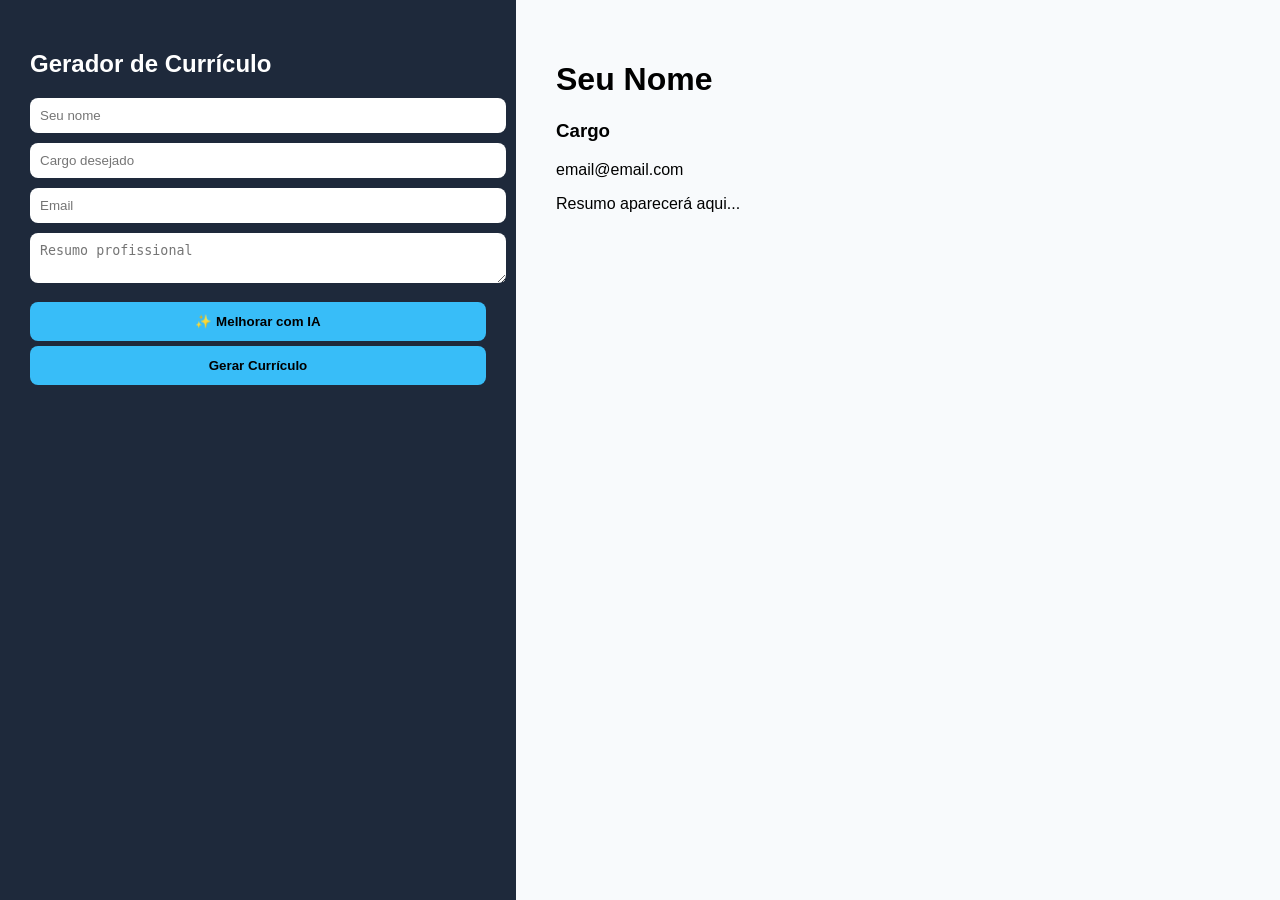
<file: index.html>
<!DOCTYPE html>
<html lang="pt-br">
<head>
  <meta charset="UTF-8">
  <title>Gerador de Currículo IA</title>
  <link rel="stylesheet" href="style.css">
</head>
<body>

<div class="container">

  <div class="form">
    <h2>Gerador de Currículo</h2>

    <input id="nome" placeholder="Seu nome">
    <input id="cargo" placeholder="Cargo desejado">
    <input id="email" placeholder="Email">
    <textarea id="resumo" placeholder="Resumo profissional"></textarea>

    <button onclick="melhorarResumo()">✨ Melhorar com IA</button>
    <button onclick="gerarCurriculo()">Gerar Currículo</button>
  </div>

  <div class="preview" id="preview">
    <h1 id="pNome">Seu Nome</h1>
    <h3 id="pCargo">Cargo</h3>
    <p id="pEmail">email@email.com</p>
    <p id="pResumo">Resumo aparecerá aqui...</p>
  </div>

</div>

<script src="script.js"></script>
</body>
</html>
</file>
<file: style.css>
body {
  margin: 0;
  font-family: 'Segoe UI', sans-serif;
  background: #0f172a;
  color: #fff;
}

.container {
  display: flex;
  height: 100vh;
}

.form {
  width: 40%;
  padding: 30px;
  background: #1e293b;
}

.form h2 {
  margin-bottom: 20px;
}

input, textarea {
  width: 100%;
  margin-bottom: 10px;
  padding: 10px;
  border-radius: 8px;
  border: none;
}

button {
  width: 100%;
  padding: 12px;
  margin-top: 5px;
  border: none;
  border-radius: 8px;
  background: #38bdf8;
  color: #000;
  font-weight: bold;
  cursor: pointer;
}

button:hover {
  background: #0ea5e9;
}

.preview {
  width: 60%;
  padding: 40px;
  background: #f8fafc;
  color: #000;
}
</file>
